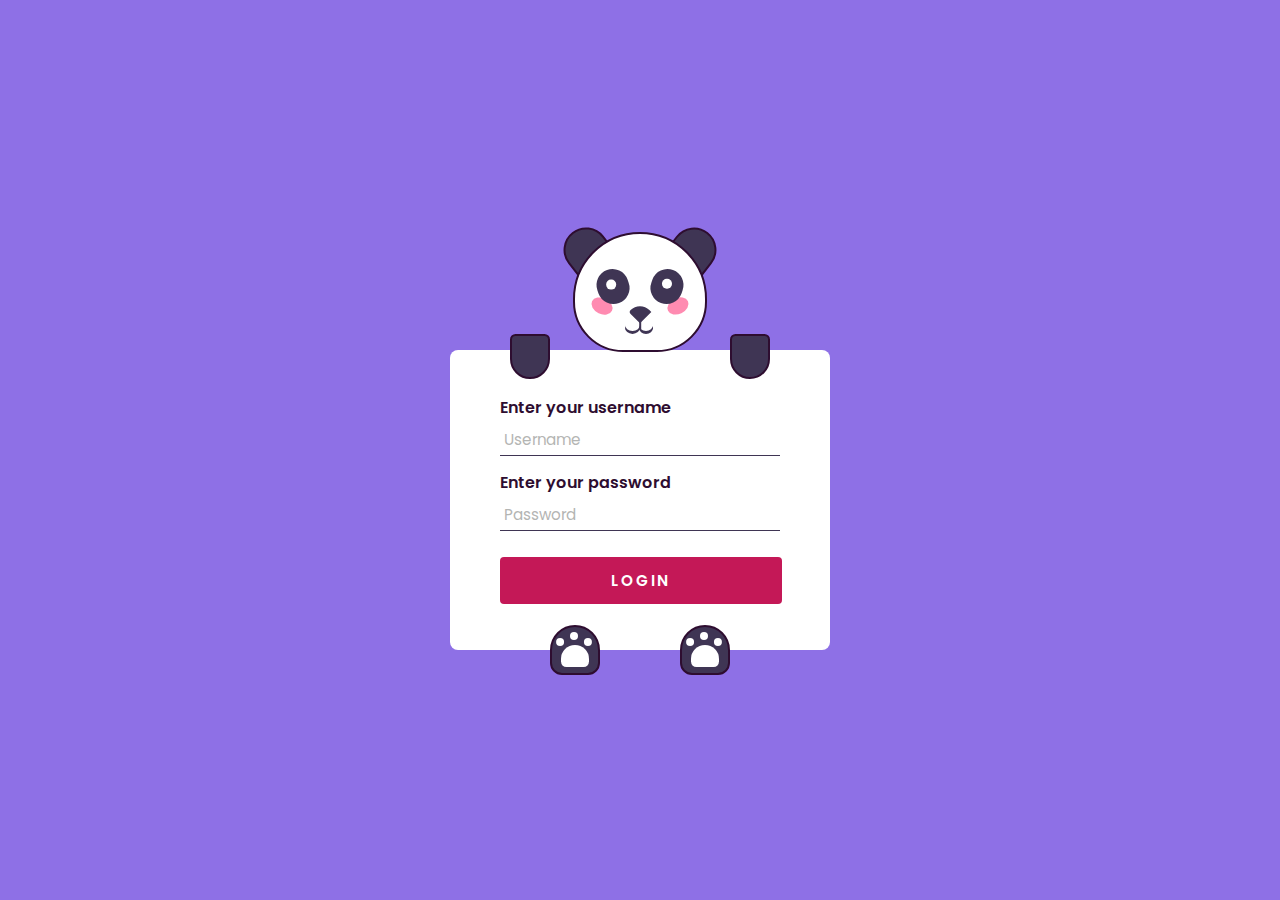
<file: Canteen_Menu/index.html>
<!DOCTYPE html>
<html lang="en" >
<head>
  <meta charset="UTF-8">
  <title>Login to Canteen</title>
  <link rel='stylesheet' href='https://fonts.googleapis.com/css2?family=Poppins:wght@400;600&amp;display=swap'><link rel="stylesheet" href="/styles.css">

</head>
<body>
<!-- partial:index.partial.html -->
<div class="container">
  <form>
    <label for="username">Enter your username</label>
    <input type="text" id="username" placeholder="Username" />
    <label for="password">Enter your password</label>
    <input type="password" id="password" placeholder="Password" />
    <button>Login</button>
  </form>
  <div class="ear-l"></div>
  <div class="ear-r"></div>
  <div class="panda-face">
    <div class="blush-l"></div>
    <div class="blush-r"></div>
    <div class="eye-l">
      <div class="eyeball-l"></div>
    </div>
    <div class="eye-r">
      <div class="eyeball-r"></div>
    </div>
    <div class="nose"></div>
    <div class="mouth"></div>
  </div>
  <div class="hand-l"></div>
  <div class="hand-r"></div>
  <div class="paw-l"></div>
  <div class="paw-r"></div>
</div>
<!-- partial -->
  <script  src="./script.js"></script>

</body>
</html>
</file>
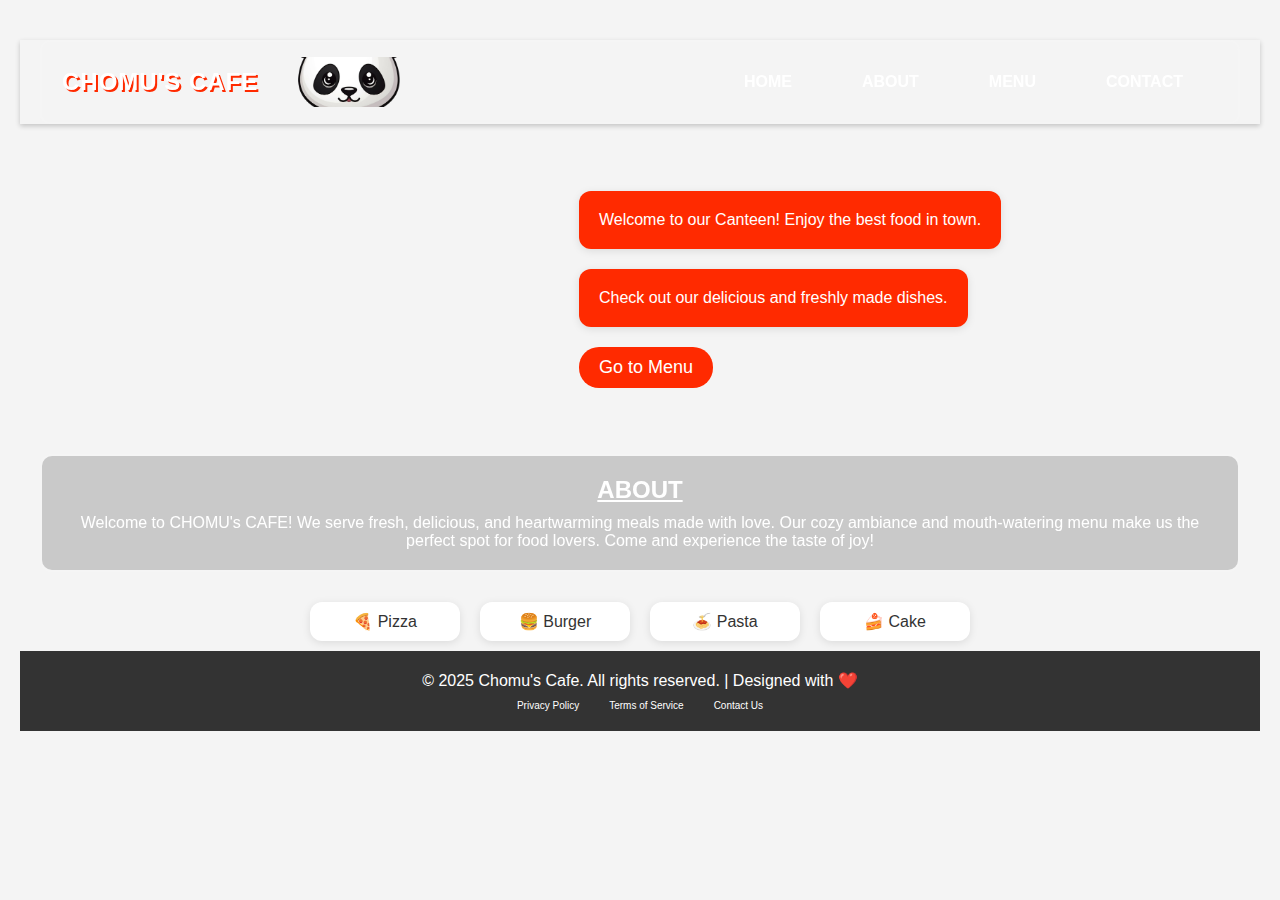
<file: Menu/index.html>
<!DOCTYPE html>
<html lang="en">
<head>
    <meta charset="UTF-8">
    <meta name="viewport" content="width=device-width, initial-scale=1.0">
    <link rel="stylesheet" href="style.css">
    <title>Canteen</title>
</head>
<body>
    <header>
        <nav class="navbar">
            <div class="logo">
                <span class="company-name">CHOMU'S CAFE</span>
                <img src="panda_logo.png" alt="Company Logo">
            </div>
            <ul class="nav-links">
                <li><a href="#home">HOME</a></li>
                <li><a href="#about">ABOUT</a></li>
                <li><a href="#menu">MENU</a></li>
                <li><a href="#contact">CONTACT</a></li>
            </ul>
            <div class="menu-toggle" id="mobile-menu">
                <span class="bar"></span>
                <span class="bar"></span>
                <span class="bar"></span>
            </div>
        </nav>
    </header>

    <main>
        <!-- Main content goes here -->
        <div class="container">
            <div class="hero"></div>
            <div class="content">
                <div class="text-box">Welcome to our Canteen! Enjoy the best food in town.</div>
                <div class="text-box">Check out our delicious and freshly made dishes.</div>
                <button class="menu-btn" onclick="location.href='menu.html'">Go to Menu</button>
            </div>
        </div>
    
        <div class="about">
            <h2 style="text-decoration: underline; margin-bottom:10px;" >ABOUT</h2>
            <p align="center" style="font-family: 'Segoe UI', Tahoma, Geneva, Verdana, sans-serif;">Welcome to CHOMU's CAFE! We serve fresh, delicious, and heartwarming meals made with love. Our cozy ambiance and mouth-watering menu make us the perfect spot for food lovers. Come and experience the taste of joy!</p>
        </div>
    
        <div class="parent"><div class="dishes">
            <div class="dish">🍕 Pizza</div>
            <div class="dish">🍔 Burger</div>
            <div class="dish">🍝 Pasta</div>
            <div class="dish">🍰 Cake</div>
        </div>
    </div>
    
    </main>

    <footer>
        <div class="footer-content">
            &copy; 2025 Chomu's Cafe. All rights reserved. | Designed with ❤️<br>
            <!-- <p>Designed by</p> -->
            <ul class="footer-links">
                <li><a href="#privacy">Privacy Policy</a></li>
                <li><a href="#terms">Terms of Service</a></li>
                <li><a href="#contact">Contact Us</a></li>
            </ul>
        </div>
    </footer>

    <script>const mobileMenu = document.getElementById('mobile-menu');
        const navLinks = document.querySelector('.nav-links');
        
        mobileMenu.addEventListener('click', () => {
            navLinks.classList.toggle('active');
        });
        </script>
</body>
</html>
</file>
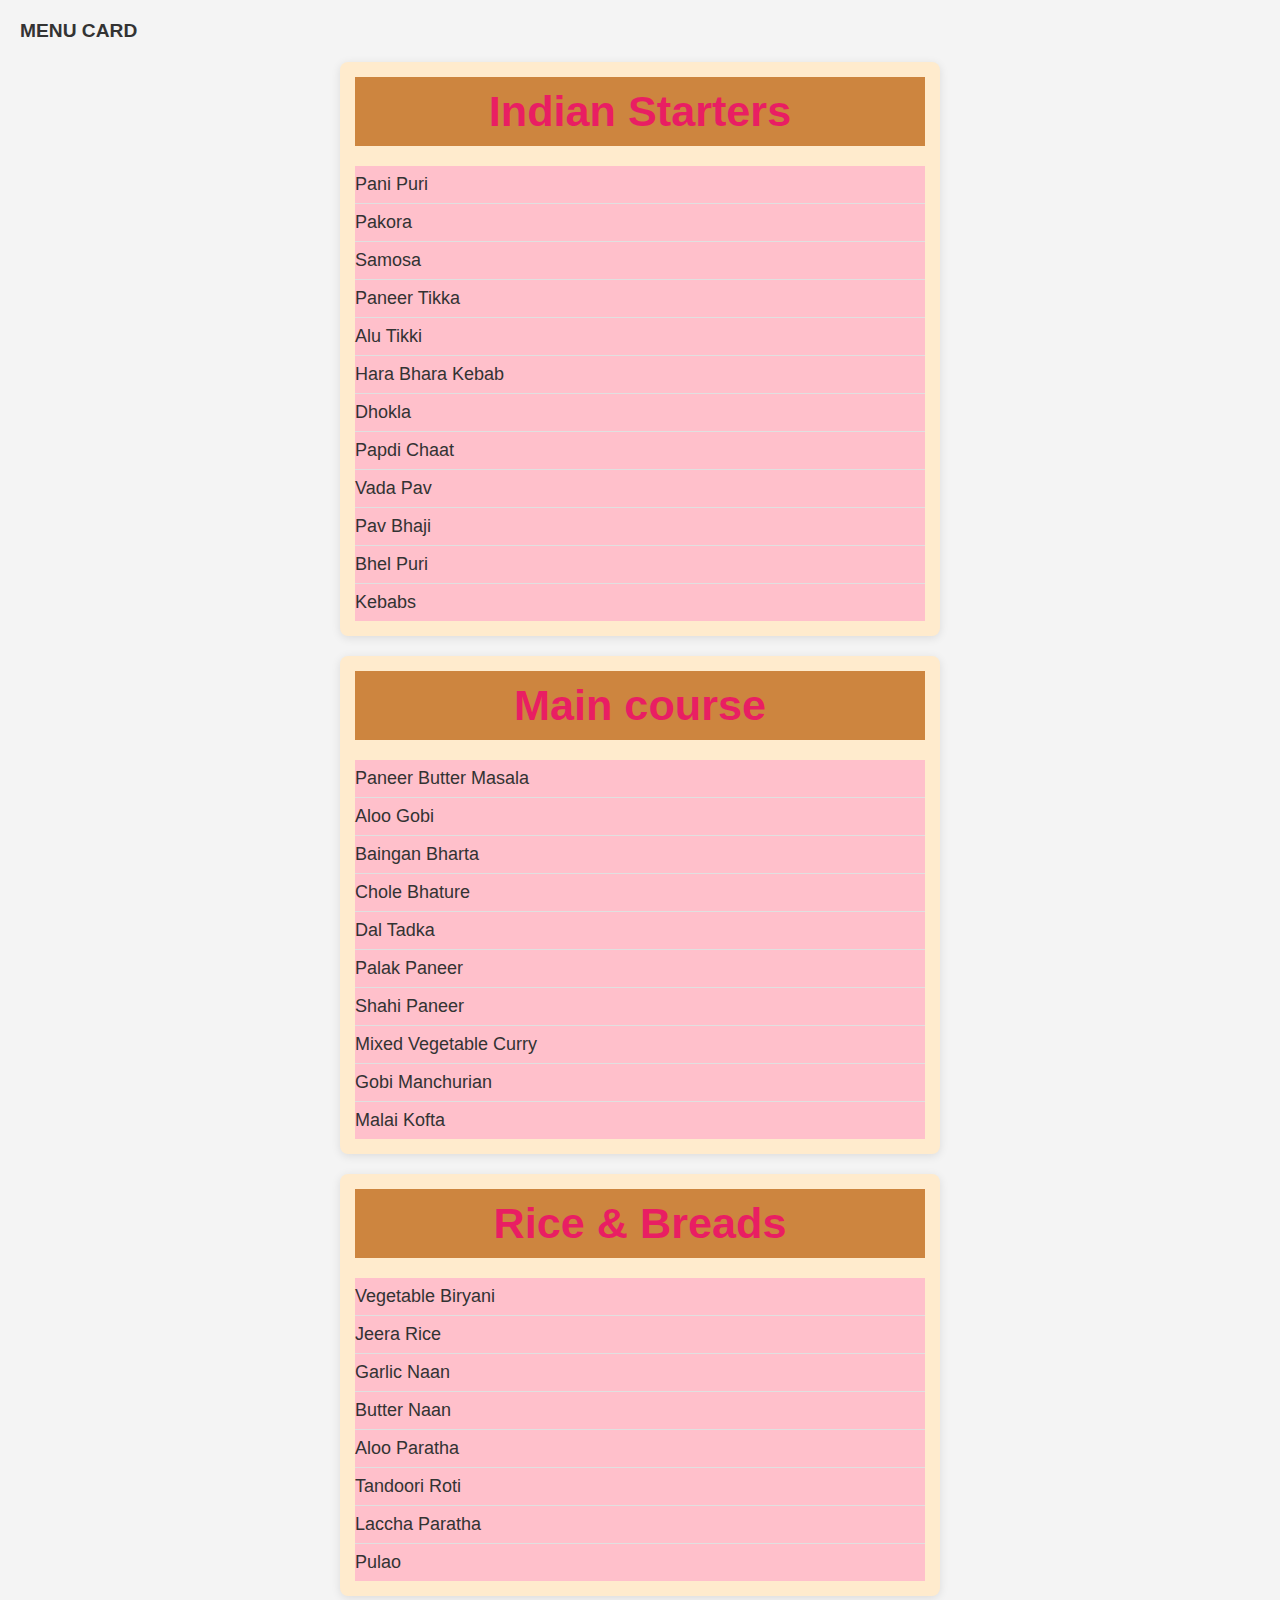
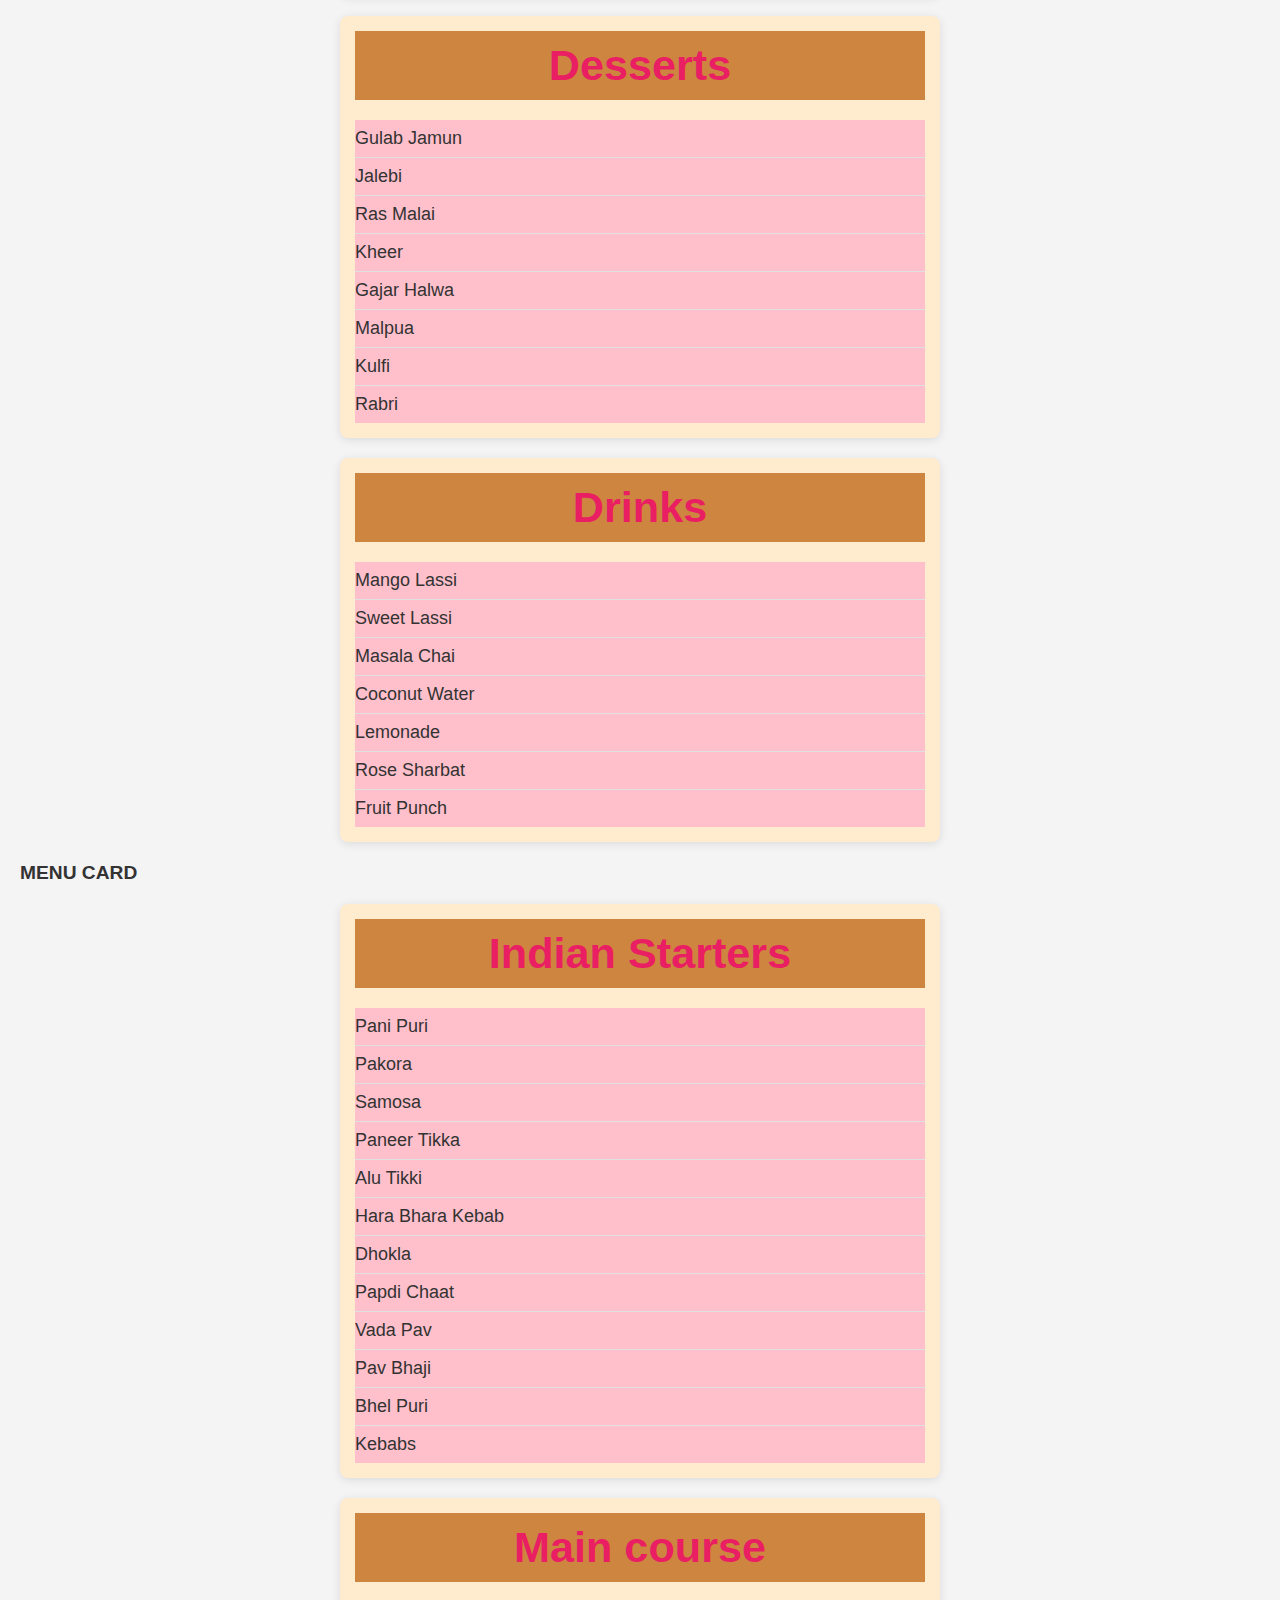
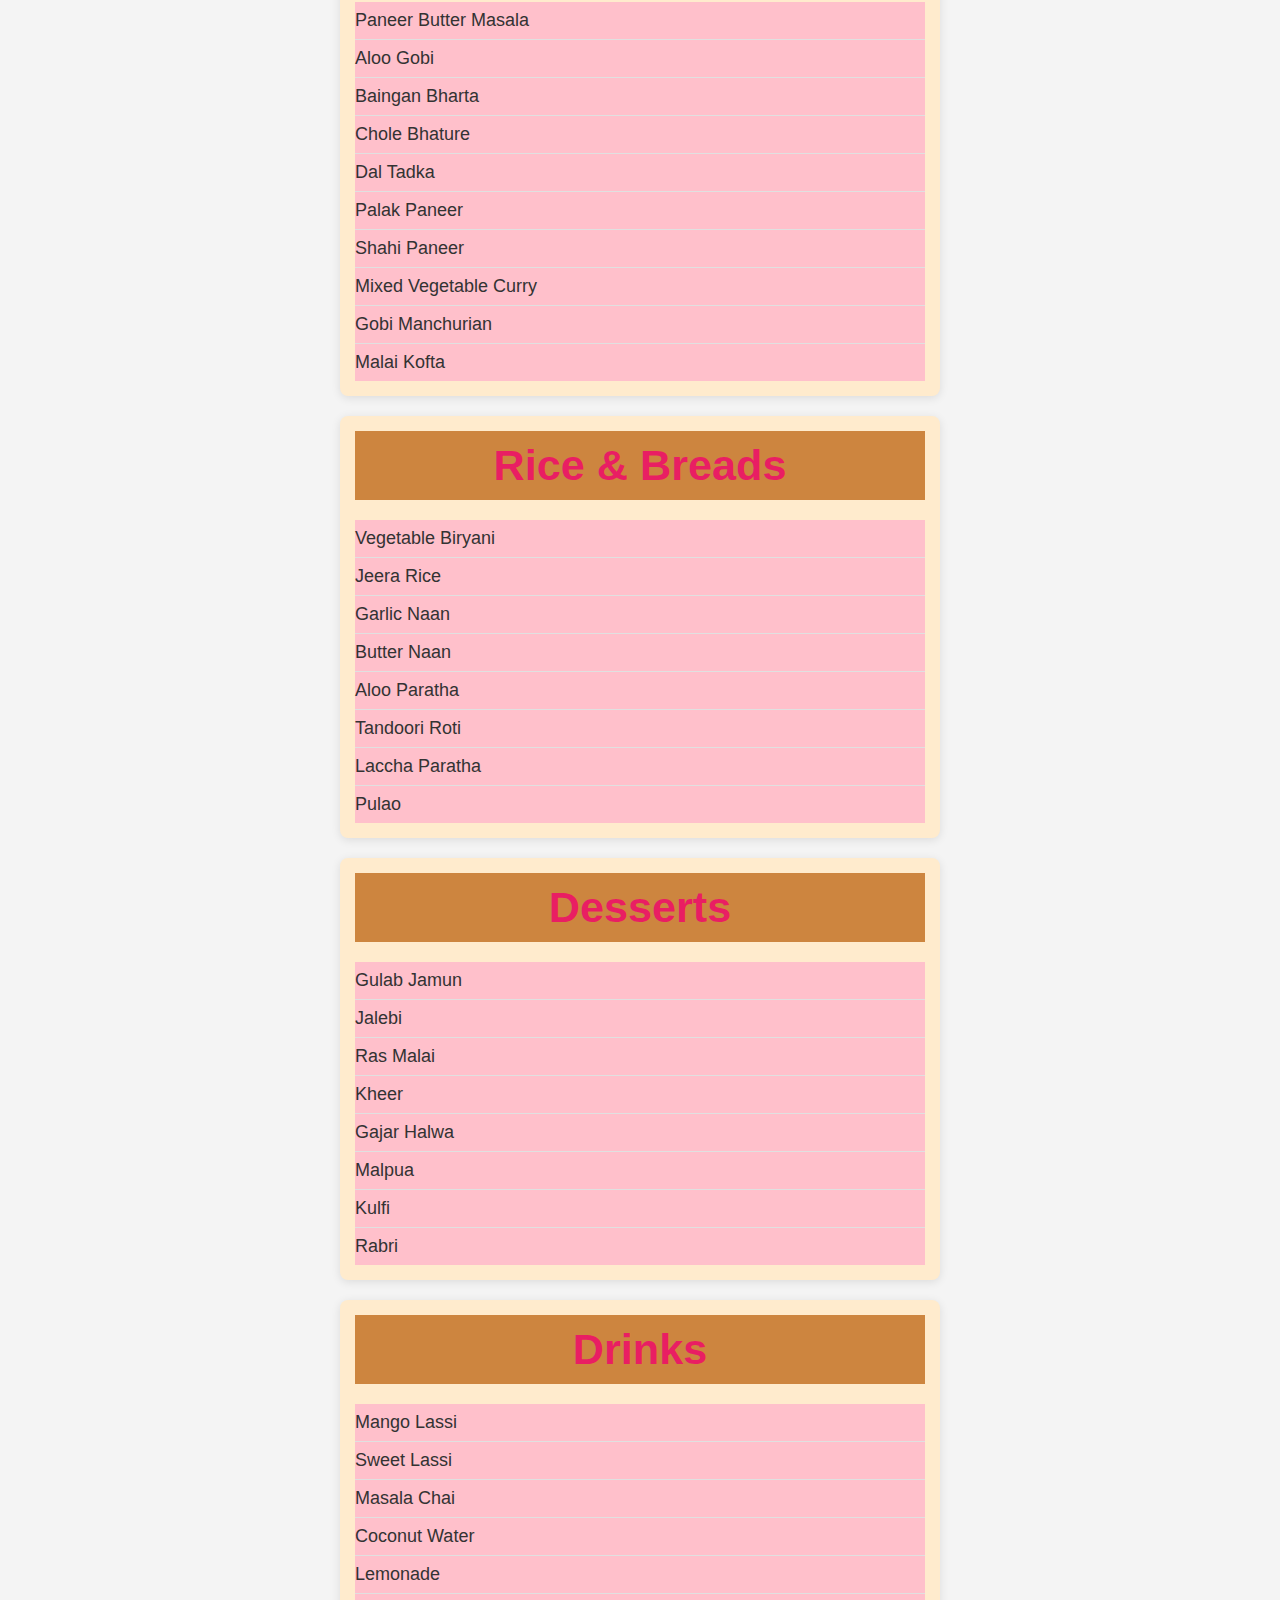
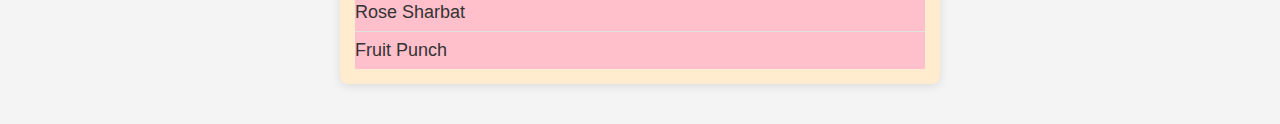
<file: menu.html>
<!DOCTYPE html>
<html lang="en">
<head>
    <meta charset="UTF-8">
    <meta name="viewport" content="width=device-width, initial-scale=1.0">
    <title>resaurant menu</title>
</head>
<style>
   
    body{
        background-image: url(https://tse2.mm.bing.net/th?id=OIP.Z4LQOodyFqp50wKxT5Hm9AHaE7&pid=Api&P=0&h=220);
        background-position: center;
            background-repeat: repeat;
           
        
    }
    
    * {
        margin: 0;
        padding: 0;
        box-sizing: border-box;
    }

   
    body {
        font-family: Arial, sans-serif;
        background-color: #f4f4f4;
        color: #333;
        padding: 20px;
    }

.menu-section {
    margin: 20px auto;
    max-width: 600px;
    padding: 15px;
    background-color: #ffebcd;
    border-radius: 8px;
    box-shadow: 0 2px 10px rgba(0, 0, 0, 0.1);
}


.menu-section h1,.menu-section h2, .menu-section h3, .menu-section h4 {
    font-size: 36px; 
    color: #e91e63; 
    margin-bottom: 20px;
    background-color: peru;
    padding: 10px;
    text-align: center;
}

/* Menu Item Styling (same as in Indian Starters) */
.menu-item {
    font-size: 18px;
    color: #333;
    padding: 8px 0;
    border-bottom: 1px solid #e0e0e0;
    background-color: pink;
}

.menu-item:last-child {
    border-bottom: none;
}

        
    @media (max-width: 768px) {
        body {
            padding: 10px;
        }

        h1 {
            font-size: 28px;
        }

        h2, h3, h4 {
            font-size: 24px;
        }

        .menu-item {
            font-size: 16px;
        }
    }
</style>

<body>
    <heading><big><b>MENU CARD</b></big></heading>
    <div class="menu-section">
        <h1><big>Indian Starters</big></h1>
        <div class="menu-item">Pani Puri</div>
        <div class="menu-item">Pakora</div>
        <div class="menu-item">Samosa</div>
        <div class="menu-item">Paneer Tikka</div>
        <div class="menu-item">Alu Tikki</div>
        <div class="menu-item">Hara Bhara Kebab</div>
        <div class="menu-item">Dhokla</div>
        <div class="menu-item">Papdi Chaat</div>
        <div class="menu-item">Vada Pav</div>
        <div class="menu-item">Pav Bhaji</div>
        <div class="menu-item">Bhel Puri</div>
        <div class="menu-item">Kebabs</div>
    </div>
   
    <div class="menu-section">
        <h2>
            <big>Main course</big>
         </h2>
        <div class="menu-item">Paneer Butter Masala</div>
        <div class="menu-item">Aloo Gobi</div>
        <div class="menu-item">Baingan Bharta</div>
        <div class="menu-item">Chole Bhature</div>
        <div class="menu-item">Dal Tadka</div>
        <div class="menu-item">Palak Paneer</div>
        <div class="menu-item">Shahi Paneer</div>
        <div class="menu-item">Mixed Vegetable Curry</div>
        <div class="menu-item">Gobi Manchurian</div>
        <div class="menu-item">Malai Kofta</div>
    </div>

  
    <div class="menu-section">
        <h3><big>Rice & Breads</big></h3>
        <div class="menu-item">Vegetable Biryani</div>
        <div class="menu-item">Jeera Rice</div>
        <div class="menu-item">Garlic Naan</div>
        <div class="menu-item">Butter Naan</div>
        <div class="menu-item">Aloo Paratha</div>
        <div class="menu-item">Tandoori Roti</div>
        <div class="menu-item">Laccha Paratha</div>
        <div class="menu-item">Pulao</div>
    </div>
    <div class="menu-section">
        <h4><big>Desserts</big></h4>
        <div class="menu-item">Gulab Jamun</div>
        <div class="menu-item">Jalebi</div>
        <div class="menu-item">Ras Malai</div>
        <div class="menu-item">Kheer</div>
        <div class="menu-item">Gajar Halwa</div>
        <div class="menu-item">Malpua</div>
        <div class="menu-item">Kulfi</div>
        <div class="menu-item">Rabri</div>
    </div>
    <div class="menu-section">
        <h4><big>Drinks</big></h4>
        <div class="menu-item">Mango Lassi</div>
        <div class="menu-item">Sweet Lassi</div>
        <div class="menu-item">Masala Chai</div>
        <div class="menu-item">Coconut Water</div>
        <div class="menu-item">Lemonade</div>
        <div class="menu-item">Rose Sharbat</div>
        <div class="menu-item">Fruit Punch</div>
    </div>

</body>
</html>

</body>
</html><!DOCTYPE html>
<html lang="en">
<head>
    <meta charset="UTF-8">
    <meta name="viewport" content="width=device-width, initial-scale=1.0">
    <title>resaurant menu</title>
</head>
<style>
   
    body{
        background-image: url(https://tse2.mm.bing.net/th?id=OIP.Z4LQOodyFqp50wKxT5Hm9AHaE7&pid=Api&P=0&h=220);
        background-position: center;
            background-repeat: repeat;
           
        
    }
    
    * {
        margin: 0;
        padding: 0;
        box-sizing: border-box;
    }

   
    body {
        font-family: Arial, sans-serif;
        background-color: #f4f4f4;
        color: #333;
        padding: 20px;
    }

.menu-section {
    margin: 20px auto;
    max-width: 600px;
    padding: 15px;
    background-color: #ffebcd;
    border-radius: 8px;
    box-shadow: 0 2px 10px rgba(0, 0, 0, 0.1);
}


.menu-section h1,.menu-section h2, .menu-section h3, .menu-section h4 {
    font-size: 36px; 
    color: #e91e63; 
    margin-bottom: 20px;
    background-color: peru;
    padding: 10px;
    text-align: center;
}

/* Menu Item Styling (same as in Indian Starters) */
.menu-item {
    font-size: 18px;
    color: #333;
    padding: 8px 0;
    border-bottom: 1px solid #e0e0e0;
    background-color: pink;
}

.menu-item:last-child {
    border-bottom: none;
}

        
    @media (max-width: 768px) {
        body {
            padding: 10px;
        }

        h1 {
            font-size: 28px;
        }

        h2, h3, h4 {
            font-size: 24px;
        }

        .menu-item {
            font-size: 16px;
        }
    }
</style>

<body>
    <heading><big><b>MENU CARD</b></big></heading>
    <div class="menu-section">
        <h1><big>Indian Starters</big></h1>
        <div class="menu-item">Pani Puri</div>
        <div class="menu-item">Pakora</div>
        <div class="menu-item">Samosa</div>
        <div class="menu-item">Paneer Tikka</div>
        <div class="menu-item">Alu Tikki</div>
        <div class="menu-item">Hara Bhara Kebab</div>
        <div class="menu-item">Dhokla</div>
        <div class="menu-item">Papdi Chaat</div>
        <div class="menu-item">Vada Pav</div>
        <div class="menu-item">Pav Bhaji</div>
        <div class="menu-item">Bhel Puri</div>
        <div class="menu-item">Kebabs</div>
    </div>
   
    <div class="menu-section">
        <h2>
            <big>Main course</big>
         </h2>
        <div class="menu-item">Paneer Butter Masala</div>
        <div class="menu-item">Aloo Gobi</div>
        <div class="menu-item">Baingan Bharta</div>
        <div class="menu-item">Chole Bhature</div>
        <div class="menu-item">Dal Tadka</div>
        <div class="menu-item">Palak Paneer</div>
        <div class="menu-item">Shahi Paneer</div>
        <div class="menu-item">Mixed Vegetable Curry</div>
        <div class="menu-item">Gobi Manchurian</div>
        <div class="menu-item">Malai Kofta</div>
    </div>

  
    <div class="menu-section">
        <h3><big>Rice & Breads</big></h3>
        <div class="menu-item">Vegetable Biryani</div>
        <div class="menu-item">Jeera Rice</div>
        <div class="menu-item">Garlic Naan</div>
        <div class="menu-item">Butter Naan</div>
        <div class="menu-item">Aloo Paratha</div>
        <div class="menu-item">Tandoori Roti</div>
        <div class="menu-item">Laccha Paratha</div>
        <div class="menu-item">Pulao</div>
    </div>
    <div class="menu-section">
        <h4><big>Desserts</big></h4>
        <div class="menu-item">Gulab Jamun</div>
        <div class="menu-item">Jalebi</div>
        <div class="menu-item">Ras Malai</div>
        <div class="menu-item">Kheer</div>
        <div class="menu-item">Gajar Halwa</div>
        <div class="menu-item">Malpua</div>
        <div class="menu-item">Kulfi</div>
        <div class="menu-item">Rabri</div>
    </div>
    <div class="menu-section">
        <h4><big>Drinks</big></h4>
        <div class="menu-item">Mango Lassi</div>
        <div class="menu-item">Sweet Lassi</div>
        <div class="menu-item">Masala Chai</div>
        <div class="menu-item">Coconut Water</div>
        <div class="menu-item">Lemonade</div>
        <div class="menu-item">Rose Sharbat</div>
        <div class="menu-item">Fruit Punch</div>
    </div>

</body>
</html>

</body>
</html>
</file>
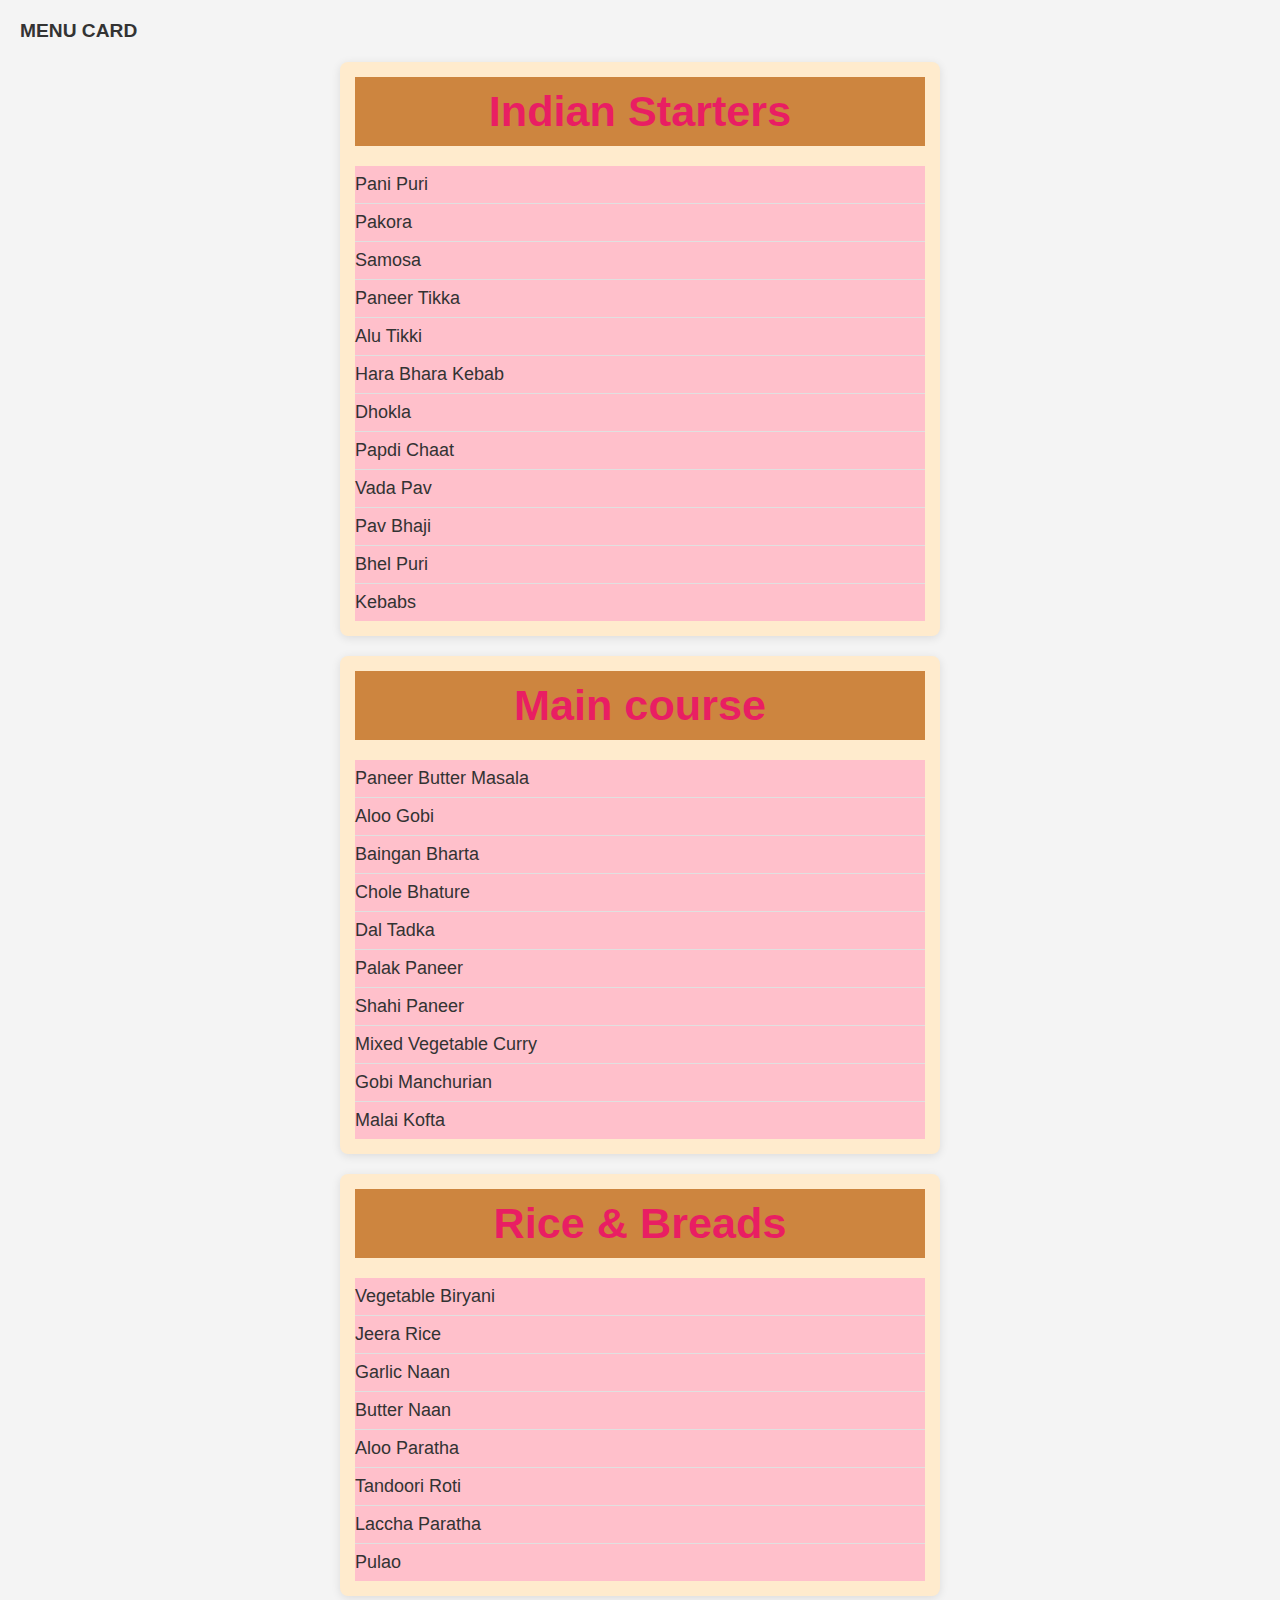
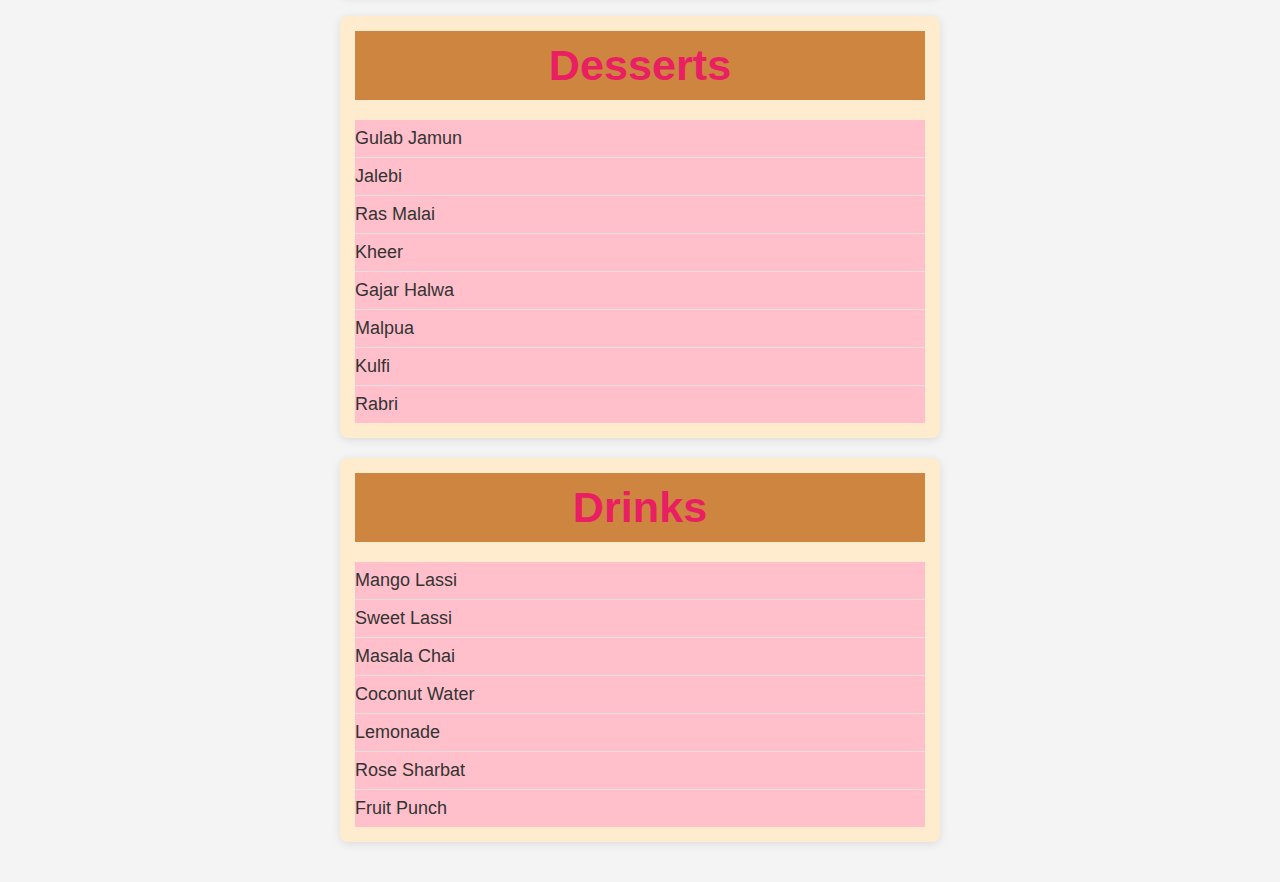
<file: Menu/menu.html>
<!DOCTYPE html>
<html lang="en">
<head>
    <meta charset="UTF-8">
    <meta name="viewport" content="width=device-width, initial-scale=1.0">
    <title>resaurant menu</title>
</head>
<style>
   
    body{
        background-image: url(https://tse2.mm.bing.net/th?id=OIP.Z4LQOodyFqp50wKxT5Hm9AHaE7&pid=Api&P=0&h=220);
        background-position: center;
            background-repeat: repeat;
           
        
    }
    
    * {
        margin: 0;
        padding: 0;
        box-sizing: border-box;
    }

   
    body {
        font-family: Arial, sans-serif;
        background-color: #f4f4f4;
        color: #333;
        padding: 20px;
    }

.menu-section {
    margin: 20px auto;
    max-width: 600px;
    padding: 15px;
    background-color: #ffebcd;
    border-radius: 8px;
    box-shadow: 0 2px 10px rgba(0, 0, 0, 0.1);
}


.menu-section h1,.menu-section h2, .menu-section h3, .menu-section h4 {
    font-size: 36px; 
    color: #e91e63; 
    margin-bottom: 20px;
    background-color: peru;
    padding: 10px;
    text-align: center;
}

/* Menu Item Styling (same as in Indian Starters) */
.menu-item {
    font-size: 18px;
    color: #333;
    padding: 8px 0;
    border-bottom: 1px solid #e0e0e0;
    background-color: pink;
}

.menu-item:last-child {
    border-bottom: none;
}

        
    @media (max-width: 768px) {
        body {
            padding: 10px;
        }

        h1 {
            font-size: 28px;
        }

        h2, h3, h4 {
            font-size: 24px;
        }

        .menu-item {
            font-size: 16px;
        }
    }
</style>

<body>
    <heading><big><b>MENU CARD</b></big></heading>
    <div class="menu-section">
        <h1><big>Indian Starters</big></h1>
        <div class="menu-item">Pani Puri</div>
        <div class="menu-item">Pakora</div>
        <div class="menu-item">Samosa</div>
        <div class="menu-item">Paneer Tikka</div>
        <div class="menu-item">Alu Tikki</div>
        <div class="menu-item">Hara Bhara Kebab</div>
        <div class="menu-item">Dhokla</div>
        <div class="menu-item">Papdi Chaat</div>
        <div class="menu-item">Vada Pav</div>
        <div class="menu-item">Pav Bhaji</div>
        <div class="menu-item">Bhel Puri</div>
        <div class="menu-item">Kebabs</div>
    </div>
   
    <div class="menu-section">
        <h2>
            <big>Main course</big>
         </h2>
        <div class="menu-item">Paneer Butter Masala</div>
        <div class="menu-item">Aloo Gobi</div>
        <div class="menu-item">Baingan Bharta</div>
        <div class="menu-item">Chole Bhature</div>
        <div class="menu-item">Dal Tadka</div>
        <div class="menu-item">Palak Paneer</div>
        <div class="menu-item">Shahi Paneer</div>
        <div class="menu-item">Mixed Vegetable Curry</div>
        <div class="menu-item">Gobi Manchurian</div>
        <div class="menu-item">Malai Kofta</div>
    </div>

  
    <div class="menu-section">
        <h3><big>Rice & Breads</big></h3>
        <div class="menu-item">Vegetable Biryani</div>
        <div class="menu-item">Jeera Rice</div>
        <div class="menu-item">Garlic Naan</div>
        <div class="menu-item">Butter Naan</div>
        <div class="menu-item">Aloo Paratha</div>
        <div class="menu-item">Tandoori Roti</div>
        <div class="menu-item">Laccha Paratha</div>
        <div class="menu-item">Pulao</div>
    </div>
    <div class="menu-section">
        <h4><big>Desserts</big></h4>
        <div class="menu-item">Gulab Jamun</div>
        <div class="menu-item">Jalebi</div>
        <div class="menu-item">Ras Malai</div>
        <div class="menu-item">Kheer</div>
        <div class="menu-item">Gajar Halwa</div>
        <div class="menu-item">Malpua</div>
        <div class="menu-item">Kulfi</div>
        <div class="menu-item">Rabri</div>
    </div>
    <div class="menu-section">
        <h4><big>Drinks</big></h4>
        <div class="menu-item">Mango Lassi</div>
        <div class="menu-item">Sweet Lassi</div>
        <div class="menu-item">Masala Chai</div>
        <div class="menu-item">Coconut Water</div>
        <div class="menu-item">Lemonade</div>
        <div class="menu-item">Rose Sharbat</div>
        <div class="menu-item">Fruit Punch</div>
    </div>

</body>
</html>

</body>
</html>
</file>
<file: styles.css>
* {
  padding: 0;
  margin: 0;
  box-sizing: border-box;
  font-family: "Poppins", sans-serif;
}
body {
  background-color: #8e70e6;
}
.container {
  height: 31.25em;
  width: 31.25em;
  position: absolute;
  transform: translate(-50%, -50%);
  top: 50%;
  left: 50%;
}
form {
  width: 23.75em;
  height: 18.75em;
  background-color: #ffffff;
  position: absolute;
  transform: translate(-50%, -50%);
  top: calc(50% + 3.1em);
  left: 50%;
  padding: 0 3.1em;
  display: flex;
  flex-direction: column;
  justify-content: center;
  border-radius: 0.5em;
}
form label {
  display: block;
  margin-bottom: 0.2em;
  font-weight: 600;
  color: #2e0d30;
}
form input {
  font-size: 0.95em;
  font-weight: 400;
  color: #3f3554;
  padding: 0.3em;
  border: none;
  border-bottom: 0.12em solid #3f3554;
  outline: none;
}
form input:focus {
  border-color: #71c418;
}

form input::placeholder {
  color: #b4b5b3;
}

form input:not(:last-child) {
  margin-bottom: 0.9em;
}
form button {
  font-size: 0.95em;
  padding: 0.8em 0;
  width: 18.6em;
  border-radius: 4px;
  border: none;
  outline: none;
  background-color: #c41857;
  color: #fff;
  text-transform: uppercase;
  font-weight: 600;
  cursor: pointer;
  letter-spacing: 0.15em;
  margin-top: 0.8em;
}
.panda-face {
  height: 7.5em;
  width: 8.4em;
  background-color: #ffffff;
  border: 0.18em solid #2e0d30;
  border-radius: 7.5em 7.5em 5.62em 5.62em;
  position: absolute;
  top: 2em;
  margin: auto;
  left: 0;
  right: 0;
}
.ear-l,
.ear-r {
  background-color: #3f3554;
  height: 2.5em;
  width: 2.81em;
  border: 0.18em solid #2e0d30;
  border-radius: 2.5em 2.5em 0 0;
  top: 1.75em;
  position: absolute;
}
.ear-l {
  transform: rotate(-38deg);
  left: 10.75em;
}
.ear-r {
  transform: rotate(38deg);
  right: 10.75em;
}
.blush-l,
.blush-r {
  background-color: #ff8bb1;
  height: 1em;
  width: 1.37em;
  border-radius: 50%;
  position: absolute;
  top: 4em;
}
.blush-l {
  transform: rotate(25deg);
  left: 1em;
}
.blush-r {
  transform: rotate(-25deg);
  right: 1em;
}
.eye-l,
.eye-r {
  background-color: #3f3554;
  height: 2.18em;
  width: 2em;
  border-radius: 2em;
  position: absolute;
  top: 2.18em;
}
.eye-l {
  left: 1.37em;
  transform: rotate(-20deg);
}
.eye-r {
  right: 1.37em;
  transform: rotate(20deg);
}
.eyeball-l,
.eyeball-r {
  height: 0.6em;
  width: 0.6em;
  background-color: #ffffff;
  border-radius: 50%;
  position: absolute;
  left: 0.6em;
  top: 0.6em;
  transition: 1s all;
}
.eyeball-l {
  transform: rotate(20deg);
}
.eyeball-r {
  transform: rotate(-20deg);
}
.nose {
  height: 1em;
  width: 1em;
  background-color: #3f3554;
  position: absolute;
  top: 4.37em;
  margin: auto;
  left: 0;
  right: 0;
  border-radius: 1.2em 0 0 0.25em;
  transform: rotate(45deg);
}
.nose:before {
  content: "";
  position: absolute;
  background-color: #3f3554;
  height: 0.6em;
  width: 0.1em;
  transform: rotate(-45deg);
  top: 0.75em;
  left: 1em;
}
.mouth,
.mouth:before {
  height: 0.75em;
  width: 0.93em;
  background-color: transparent;
  position: absolute;
  border-radius: 50%;
  box-shadow: 0 0.18em #3f3554;
}
.mouth {
  top: 5.31em;
  left: 3.12em;
}
.mouth:before {
  content: "";
  position: absolute;
  left: 0.87em;
}
.hand-l,
.hand-r {
  background-color: #3f3554;
  height: 2.81em;
  width: 2.5em;
  border: 0.18em solid #2e0d30;
  border-radius: 0.6em 0.6em 2.18em 2.18em;
  transition: 1s all;
  position: absolute;
  top: 8.4em;
}
.hand-l {
  left: 7.5em;
}
.hand-r {
  right: 7.5em;
}
.paw-l,
.paw-r {
  background-color: #3f3554;
  height: 3.12em;
  width: 3.12em;
  border: 0.18em solid #2e0d30;
  border-radius: 2.5em 2.5em 1.2em 1.2em;
  position: absolute;
  top: 26.56em;
}
.paw-l {
  left: 10em;
}
.paw-r {
  right: 10em;
}
.paw-l:before,
.paw-r:before {
  position: absolute;
  content: "";
  background-color: #ffffff;
  height: 1.37em;
  width: 1.75em;
  top: 1.12em;
  left: 0.55em;
  border-radius: 1.56em 1.56em 0.6em 0.6em;
}
.paw-l:after,
.paw-r:after {
  position: absolute;
  content: "";
  background-color: #ffffff;
  height: 0.5em;
  width: 0.5em;
  border-radius: 50%;
  top: 0.31em;
  left: 1.12em;
  box-shadow: 0.87em 0.37em #ffffff, -0.87em 0.37em #ffffff;
}
@media screen and (max-width: 500px) {
  .container {
    font-size: 14px;
  }
}
</file>
<file: Menu/style.css>
* {
    margin: 0;
    padding: 0;
    box-sizing: border-box;
}

body {
    font-family: 'Arial', sans-serif;
    background-color: #f4f4f4; /* Light background for contrast */
}

header {
     /* Dark background for the navbar */
    color: #fff;
    box-shadow: 0 2px 5px rgba(0, 0, 0, 0.2); /* Subtle shadow for depth */
}

.navbar {
    display: flex;
    justify-content: space-between;
    align-items: center;
    padding: 15px 20px;
    margin: 20px 20px 20px 20px;
    border-radius: 10px;
    border: 2px solid whitesmoke;
    background-color: transparent;
    backdrop-filter: blur(4px);
}

.navbar a{
    font-family: Verdana, Geneva, Tahoma, sans-serif;
    font-weight: 700;
}

.logo {
    display: flex;
    align-items: center;
}

.logo img {
    height: 50px; /* Adjust logo size */
    margin-right: 10px;
}

.company-name {
    font-size: 24px;
    font-weight: bold;
    letter-spacing: 1px; /* Slightly increase letter spacing */
    text-shadow: 2px 2px #ff2a00;
}

.nav-links {
    list-style: none;
    display: flex;
}

.nav-links li {
    margin: 0 20px; /* Increased spacing between items */
}

.nav-links a {
    color: #fff;
    text-decoration: none;
    padding: 10px 15px; /* Add padding for clickable area */
    border-radius: 5px; /* Rounded corners */
    transition: background-color 0.3s, color 0.3s; /* Smooth transition */
}

.nav-links a:hover {
    background-color: #ff2a00; /* Highlight background on hover */
    color: #333; /* Change text color on hover */
}

.menu-toggle {
    display: none;
    flex-direction: column;
    cursor: pointer;
}

.menu-toggle .bar {
    height: 3px;
    width: 25px;
    background-color: #fff;
    margin: 3px 0;
}

/* Responsive Styles */
@media (max-width: 768px) {
    .nav-links {
        display: none;
        flex-direction: column;
        width: 100%;
        position: absolute;
        top: 60px; /* Adjust based on navbar height */
        left: 0;
        background-color: #333;
        z-index: 1; /* Ensure it appears above other content */
    }

    .nav-links.active {
        display: flex;
    }

    .nav-links li {
        margin: 10px 0; /* Spacing for vertical layout */
    }

    .menu-toggle {
        display: flex;
    }
}

footer {
    background-color: #333; /* Dark background for the footer */
    color: #fff;
    padding: 20px 0; /* Padding for top and bottom */
    text-align: center; /* Center text */
}

.footer-content {
    max-width: 1200px; /* Limit width for larger screens */
    margin: 0 auto; /* Center the content */
    padding: 0 20px; /* Padding for left and right */
    
}

.footer-links {
    list-style: none;
    display: flex;
    justify-content: center; /* Center the footer links */
    margin-top: 10px; /* Space above the links */
    font-size: 10px;
}

.footer-links li {
    margin: 0 15px; /* Spacing between links */
}

.footer-links a {
    color: #fff;
    text-decoration: none;
    transition: color 0.3s; /* Smooth transition for hover */
}

.footer-links a:hover {
    color:#ff2a00 /* Change color on hover */
}

.container {
    display: flex;
    align-items: center;
    justify-content: center;
    width: 100%;
    padding: 20px;
    flex-direction: column;
}

.hero {
    width: 250px;
    height: 250px;
    background: url('https://static.vecteezy.com/system/resources/previews/046/496/656/non_2x/a-plate-with-various-types-of-food-on-it-png.png') no-repeat center/cover;
    border-radius: 50%;
    animation: spin 15s linear infinite;
    margin-bottom: 20px;
}

@keyframes spin {
    0% { transform: rotate(0deg); }
    100% { transform: rotate(360deg); }
}

.content {
    display: flex;
    flex-direction: column;
    align-items: center;
}

.text-box {
    background-color: #ff2a00;
    color: #fff;
    padding: 20px;
    border-radius: 12px;
    margin-bottom: 20px;
    box-shadow: 0 2px 8px rgba(0, 0, 0, 0.1);
    text-align: center;
}

.menu-btn {
    padding: 10px 20px;
    background-color: #ff2a00;
    color: #fff;
    border: none;
    border-radius: 20px;
    font-size: 18px;
    cursor: pointer;
    transition: background-color 0.3s ease;
}

.menu-btn:hover {
    background-color: #911800;
}

.dishes {
    display: flex;
    justify-content: center;
    width:100%;
    flex-wrap: wrap;
}

.dish {
    width: 150px;
    text-align: center;
    padding: 10px;
    background-color: #fff;
    border-radius: 12px;
    box-shadow: 0 2px 8px rgba(0, 0, 0, 0.1);
    margin: 10px;
}



.about {
    background-color: rgba(0, 0, 0, 0.178);
    backdrop-filter: blur(5px);
    border: 2px solid whitesmoke;
    margin: 20px;
    border-radius: 12px;
    display: flex;
    flex-wrap: wrap;
    color: white;
    justify-content: center;
    padding: 20px;
}

@media (min-width: 768px) {
    .container {
        flex-direction: row;
    }

    .hero {
        margin-right: 50px;
        margin-bottom: 0;
        width: 250px;
        height: 250px;
    }

    .content {
        align-items: flex-start;
    }

    .dishes {
        width: 80%;
    }
}

body{
    background-image: url(https://tse2.mm.bing.net/th?id=OIP.Z4LQOodyFqp50wKxT5Hm9AHaE7&pid=Api&P=0&h=220);
    }

    .parent{
        background-color: transparent;
        width: 100%;
        display: flex;
        justify-content: center;
        align-items: center;
    }


    /* Menu ki styling yaha hai */

    <style>
   
    body{
        background-image: url(https://tse2.mm.bing.net/th?id=OIP.Z4LQOodyFqp50wKxT5Hm9AHaE7&pid=Api&P=0&h=220);
        background-position: center;
            background-repeat: repeat;
           
        
    }
    
    * {
        margin: 0;
        padding: 0;
        box-sizing: border-box;
    }

   
    body {
        font-family: Arial, sans-serif;
        background-color: #f4f4f4;
        color: #333;
        padding: 20px;
    }

.menu-section {
    margin: 20px auto;
    max-width: 600px;
    padding: 15px;
    background-color: #ffebcd;
    border-radius: 8px;
    box-shadow: 0 2px 10px rgba(0, 0, 0, 0.1);
}


.menu-section h1,.menu-section h2, .menu-section h3, .menu-section h4 {
    font-size: 36px; 
    color: #e91e63; 
    margin-bottom: 20px;
    background-color: peru;
    padding: 10px;
    text-align: center;
}

/* Menu Item Styling (same as in Indian Starters) */
.menu-item {
            font-size: 18px;
            color: #333;
            padding: 5px 8px 2px 12px;
            border-bottom: 1px solid #e0e0e0;
            background-color: pink;
           display: flex;
            transition: height 0.5s ease, background-color 0.5s ease;
            overflow: hidden;
            height: 32px;
            border: 2px solid black;
            border-radius: 10px;
            margin-bottom: 5px;
            font-family: 'Trebuchet MS', 'Lucida Sans Unicode', 'Lucida Grande', 'Lucida Sans', Arial, sans-serif;
        }

.menu-item:hover {
            height: 120px;
            justify-content: center;
            background-color: antiquewhite;
            align-items: center;
        }

        .menu-item img {
            width: 80px;
            height: 80px;
            display: none;
            transition: height 0.5s ease;
            margin-left: 70px;
        }
        .menu-item p {
            display: none;
            text-align: center;
            font-family: Verdana, Geneva, Tahoma, sans-serif;
            font-weight: 700;
            font-size: 10px;
        }

        .menu-item:hover img {
            display: block;
            height: 100px;
        }
        .menu-item:hover p {
            display: block;
        }
        /* For making the images circular */
img {
    border-radius: 0%;
    width: 180px; /* You can adjust the size to fit your design */
    height: 150px; /* You can adjust the size to fit your design */
    object-fit: cover; /* Ensures the image covers the entire circle */
}



        
    @media (max-width: 768px) {
        body {
            padding: 10px;
        }

        h1 {
            font-size: 28px;
        }

        h2, h3, h4 {
            font-size: 24px;
        }

        .menu-item {
            font-size: 16px;
        }
    }

    .price_container{
        display: block;
        width:200px;
    }

    .price_container p{
        font-size: 12px;
        justify-content: space-around;
    }

</style>
</file>
